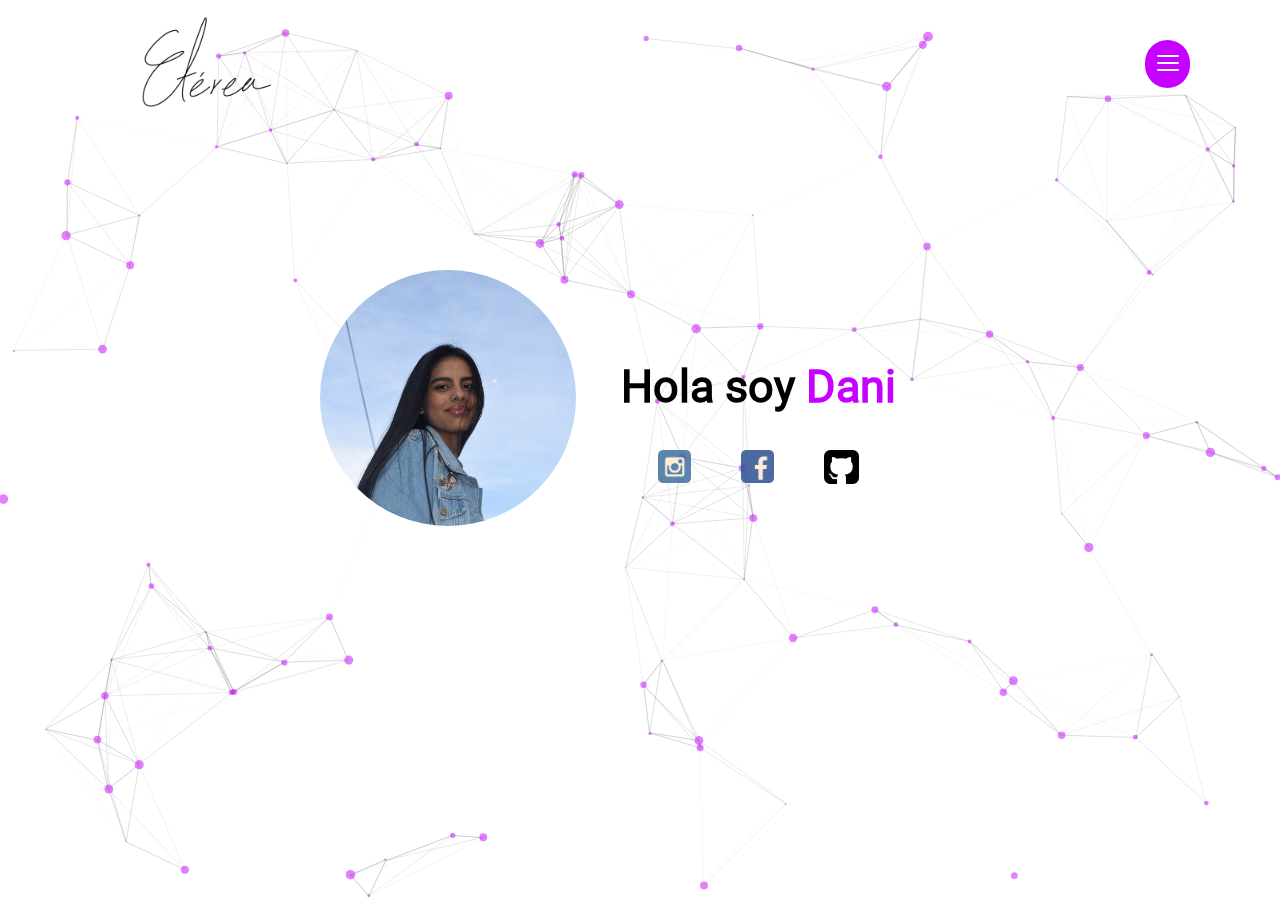
<file: index.html>
<!DOCTYPE html>
<html lang="en">
<head>
    <meta charset="UTF-8">
    <meta name="viewport" content="width=device-width, initial-scale=1.0">
    <link rel="stylesheet" href="plugins/particles/css/style.css">
    <link rel="stylesheet" href="css/style.css">
    <title>Inicio</title>

</head>
<body>    
    <div id="particles-js" class="particles-js"></div>
    <header>
        <div class="logo">
            <img src="img/etereaPNG.png" alt="logo-eterea">
        </div> 
        <div id="hamburger">
            <button>
                <span class="top-line"></span>
                <span class="middle-line"></span>
                <span class="botton-line"></span>
            </button>
        </div>
        <nav id="nav-cont" class="hide">
            <a href="index.html">INICIO</a>
            <a href="daniela.html">DANIELA</a>
            <a href="portafolio.html">PORTAFOLIO</a>
            <a href="contactame.html">CONTACTAME</a>
        </nav>
    </header>
    <main>
        <img id="foto" src="img/yope.jpg" alt="daniela"/>
        <h1>Hola soy <span>Dani</span> </h1>
        <div class="redes">
            <a href="https://www.instagram.com/dionej11/" target="BLANCK_"><img src="img/instagram-2433265_1280.png" alt=""></a>
            <a href="https://www.facebook.com/daniela.juradoblandon.77/" target="BLANCK_"><img src="img/facebook-2429746_1280.png" alt=""></a>
            <a href="https://github.com/dionej11" class="git" target="BLANCK_"><img src="img/signo-de-github.png" alt=""></a>
        </div>
    </main>  

    <script src="plugins/particles/js/particles.js"></script>
    <script src="plugins/particles/js/lib/stats.js"></script>
    <script src="plugins/particles/js/app.js"></script>
    <script src="js/script.js"></script>
</body>
</html>
</file>
<file: css/style.css>
*{
    margin: 0;
    padding: 0;
}
@font-face{
    font-family: 'roboto-bold';
    src: url(../fuentes/Roboto-Regular.ttf);
}
.particles-js {
    position: absolute;
    top: 0;
    bottom: 0;
    right: 0;
    left: 0;
}
.logo{
    position: absolute;
    top: 15px;
    /* bottom: 0; */
    /* right: 0; */
    left: 8%;
}
.logo img{
    width: 200px;
}
nav{
    position: absolute;
    top: 40px;
    right: 15%;
    background: #C701FF;
    font-family: 'roboto-bold';
    font-size: 15px;
    padding: 1%;
    width: 28%;
    border-radius: 30px;
}
nav a{
    margin: 10px;
    color: white;
}
nav a:hover{
    color: rgb(241, 202, 241);
}
.hide{
    display: none;
}
#hamburger{
    position: absolute;
    top: 40px;
    /* bottom: 0; */
    right: 7%;
    /* left: 1200px; */
    background: #C701FF;
    border-radius: 50px;
}
#hamburger button{
    background: none;
    border: 0;
    cursor: pointer;
    padding: 0;
    width: 45px;
    height: 45px;
    z-index: 3;
    outline: none;
}
#hamburger button span{
    border-radius: 5px;
    background: #FFFFFF;
    display: block;
    width: 50%;
    margin: 5px auto;
    height: 2px;

    animation-duration: 1s;
    animation-fill-mode: forwards;
}
#hamburger button.open .top-line{
    animation-name: top-line-animation;
}
#hamburger button.open .middle-line{
    animation-name: middle-line-animation;
}
#hamburger button.open .botton-line{
    animation-name: botton-line-animation;
}

#hamburger button .top-line{
    animation-name: top-line-animation-close;
}
#hamburger button .middle-line{
    animation-name: middle-line-animation-close;
}
#hamburger button .botton-line{
    animation-name: botton-line-animation-close;
}

@keyframes top-line-animation{
    50%,100%{
        margin: 0 auto;
        transform: translateY(2px) rotate(-45deg);
    }
}
@keyframes botton-line-animation{
    50%,100%{
        margin: 0 auto;
        transform: translateY(-2px) rotate(45deg);
    }
}
@keyframes middle-line-animation{
    20%,100%{
        margin: 0 auto;
        width: 0;
        opacity: 0;
    }
}


@keyframes top-line-animation-close{
    0%{
        margin: 0 auto;
        transform: translateY(2px) rotate(-45deg);
    }
    50%,100%{
        margin: 5px auto;
        transform: translateY(0px) rotate(0deg);  
    }
}
@keyframes middle-line-animation-close{
    0%{
        margin: 0 auto;
        width: 0;
        opacity: 0;
    }
    20%,100%{
        margin: 0 auto;
        width: 60%;
        opacity: 1;
    }
}
@keyframes botton-line-animation-close{
    0%{
        margin: 0 auto;
        transform: translateY(-2px) rotate(45deg);
    }
    50%,100%{
        margin: 5px auto;
        transform: translateY(0px) rotate(0deg);
    }
}
#foto{
    width: 20%;
    border-radius: 60%;
    position: absolute;
    top: 30%;
    left: 25%;
}
h1{
    font-family: 'roboto-bold';
    font-size: 45px;
    position: absolute;
    top: 40%;
    right: 30%;
}
h1 span{
    color:  #C701FF;
}
.redes{
    display: flex;
    position: absolute;
    top: 50%;
    right: 33%;
    width: 200px;
}
.redes img{
    width: 40%;
}
.git img{
    width: 103%;
}
/****contactame******/
#cuadrado{
    width: 700px;
    height: 420px;
    background: #c801ff8e;
    position: absolute;
    left: 50%;
    margin-left: -350px;
    top: 23%;
    border-radius: 10px;
}
.cont-msj{
    margin: 8% 12%;
    color: #FFFFFF;
    font-size: 30px;
    font-family: 'roboto-bold';
    font-weight: lighter;
}
.cont-msj form{
    margin-top: 4%;
}
.cont-msj form input{
    width: 230px;
    height: 35px;
    border: none;
    border-radius: 5px;
    padding-left: 15px;
    outline: none;
    margin-bottom: 25px;
    font-size: 15px;
}
.cont-msj form input::placeholder{
    color: rgb(114, 114, 116);
    font-family: 'roboto-bold';
    font-size: 15px;
}
.cont-msj form input:nth-child(1){
    margin-right: 20px;
}
.cont-msj form textarea{
    width: 514px;
    height: 180px;
    border-radius: 5px;
    outline: none;
    padding: 15px;
    box-sizing: border-box;
    font-size: 15px;
    resize: none;
}
.cont-msj form textarea::placeholder{
    color: rgb(114, 114, 116);
    font-family: 'roboto-bold';
    font-size: 15px;
}
#circulo_1{
    width: 110px;
    height: 110px;
    background: linear-gradient(0, #C701FF, white);
    box-shadow: 3px 3px 6px rgb(131, 129, 129);
    position: absolute;
    left: 20%;
    top: 48%;
    border-radius: 50%;
}
#circulo_1 img{
    width: 75%;
    margin-top: 24%;
    margin-left: 12%;
    filter: drop-shadow(-2px 2px 1px #f59ef5);
}
#circulo_2{
    width: 110px;
    height: 110px;
    background: linear-gradient(0, #C701FF, white);
    box-shadow: -3px 3px 6px rgb(131, 129, 129);
    position: absolute;
    right: 20%;
    top: 48%;
    border-radius: 50%;
    text-align: center;
}
#circulo_2 button{
    margin-top: 35%;
    font-family: 'roboto-bold';
    font-size: 25px;
    background: transparent;
    border: none;
    color: white;
    cursor: pointer;
    outline: none;
}
#correo_box{
    width: 70px;
    height: 55px;
    background: transparent;
    border-radius: 8%;
    border: 2px solid white;
    margin: auto;
    margin-top: 24%;
}
</file>
<file: plugins/particles/css/style.css>
/* =============================================================================
   HTML5 CSS Reset Minified - Eric Meyer
   ========================================================================== */

html,body,div,span,object,iframe,h1,h2,h3,h4,h5,h6,p,blockquote,pre,abbr,address,cite,code,del,dfn,em,img,ins,kbd,q,samp,small,strong,sub,sup,var,b,i,dl,dt,dd,ol,ul,li,fieldset,form,label,legend,table,caption,tbody,tfoot,thead,tr,th,td,article,aside,canvas,details,figcaption,figure,footer,header,hgroup,menu,nav,section,summary,time,mark,audio,video{margin:0;padding:0;border:0;outline:0;font-size:100%;vertical-align:baseline;background:transparent}
body{line-height:1}
article,aside,details,figcaption,figure,footer,header,hgroup,menu,nav,section{display:block}
nav ul{list-style:none}
blockquote,q{quotes:none}
blockquote:before,blockquote:after,q:before,q:after{content:none}
a{margin:0;padding:0;font-size:100%;vertical-align:baseline;background:transparent;text-decoration:none}
mark{background-color:#ff9;color:#000;font-style:italic;font-weight:bold}
del{text-decoration:line-through}
abbr[title],dfn[title]{border-bottom:1px dotted;cursor:help}
table{border-collapse:collapse;border-spacing:0}
hr{display:block;height:1px;border:0;border-top:1px solid #ccc;margin:1em 0;padding:0}
input,select{vertical-align:middle}
li{list-style:none}


/* =============================================================================
   My CSS
   ========================================================================== */

/* ---- base ---- */

html,body{ 
	width:100%;
	height:100%;
	background:#111;
}

html{
  -webkit-tap-highlight-color: rgba(0, 0, 0, 0);
}

body{
  font:normal 75% Arial, Helvetica, sans-serif;
}

canvas{
  display:block;
  vertical-align:bottom;
}


/* ---- stats.js ---- */

.count-particles{
  background: #000022;
  position: absolute;
  top: 48px;
  left: 0;
  width: 80px;
  color: #13E8E9;
  font-size: .8em;
  text-align: left;
  text-indent: 4px;
  line-height: 14px;
  padding-bottom: 2px;
  font-family: Helvetica, Arial, sans-serif;
  font-weight: bold;
}

.js-count-particles{
  font-size: 1.1em;
}

#stats,
.count-particles{
  -webkit-user-select: none;
  margin-top: 5px;
  margin-left: 5px;
}

#stats{
  border-radius: 3px 3px 0 0;
  overflow: hidden;
}

.count-particles{
  border-radius: 0 0 3px 3px;
}


/* ---- particles.js container ---- */

#particles-js{
  width: 100%;
  height: 100%;
  background-color: #ffffff;
  background-image: url('');
  background-size: cover;
  background-position: 50% 50%;
  background-repeat: no-repeat;
}
</file>
